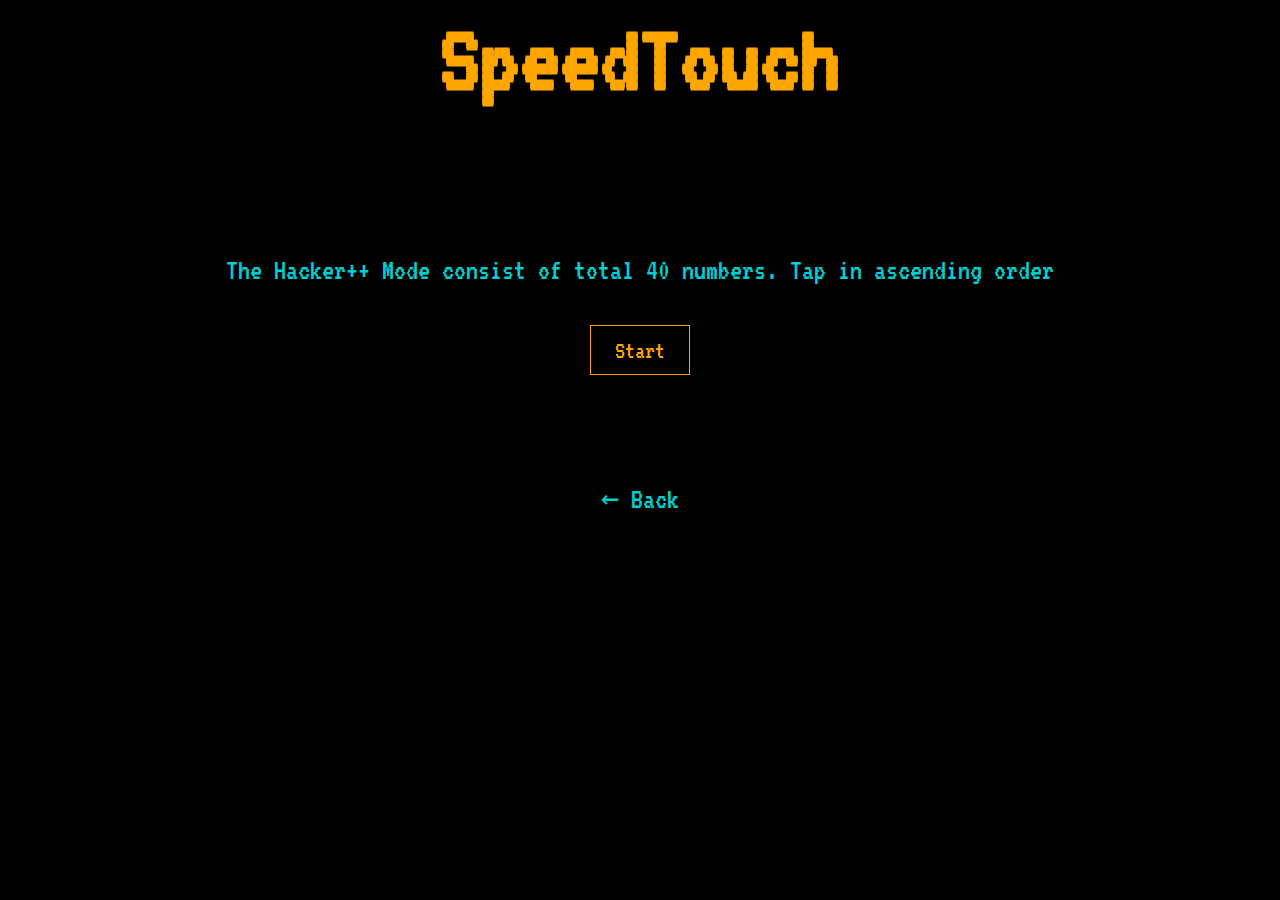
<file: hackermode++.html>
<!DOCTYPE html>
<html lang="en">
<head>
  <link rel="stylesheet" href="styles.css">
  <link href="https://fonts.googleapis.com/css2?family=VT323&display=swap" rel="stylesheet">
    <meta charset="UTF-8">
    <meta name="viewport" content="width=device-width, initial-scale=1.0">
    <title>HackerMode++</title>
    <style>
    #backh > a{
    font-size: 30px;
    text-decoration: none;
    color: darkturquoise !important;
    align-items: center;
    justify-content: center;
    margin-top: 100px;
    padding: 5px;
}
#backh > a:hover{
  background-color: darkturquoise !important;
  color: black !important;
}
#gameover {
    color: red;
    display: none;
    justify-content: center;
    align-items: center;
    margin-top: 130px;
    font-size: 50px;
}
#greeting {
    font-size: 20px;
    color: orange;
    font-size: 30px;
    margin-top: -40px;
    margin-bottom: 20px;
    display: none;
    justify-content: center;
}
/* STARTPAGE */
.startpage{
  display: flex;
    justify-items: center;
    align-items: center;
    flex-direction: column;
}
button{
  margin-top: 40px;
    color: orange;
    border: 1px solid orange;
    background-color: black;
    width: 100px;
    justify-items: center;
    align-items: center;
    height: 50px;
    font-family: 'VT323', monospace;
    font-size: 25px;
    padding: 5px;
}
button:hover{
  color: black;
  background-color: orange;
  transition: 0.5s;
  cursor: pointer;
}
.startpage > div {
    display: flex;
    color: darkturquoise;
    position: relative;
    justify-content: center;
    align-items: center;
    text-align: center;
    font-size: 30px;
    margin-left: 20px;
    margin-right: 20px;
}
html{
  background-color: black;
}
.score{
  margin-bottom: 75px;
  padding-bottom: 20px;
  background-color: black;
  color: orange;
}
.menu > .newgame {
    font-size: 30px;
    border: 1px solid orange;
    color: orange;
    padding: 10px;
}
.newgame:hover{
  background-color: orange;
  color: black;
  cursor: pointer;
  transition: 0.5s;
}
.menu {
  background-color: black;
    display: none;
    flex-wrap: wrap;
    justify-content: center;
    margin-top: -69px;
    align-items: center;
    flex-direction: column;
    margin-bottom: 70px;
    height: 70px;
    padding-bottom: 0px;
    padding-top: 0px;
    font-family: 'VT323', monospace;
}
.time{
  display: none !important;
  justify-content: center;
  flex-direction: row;
  color: orange;
}
.best-time{
  display: none !important;
  color: orange;
}
/* MARQUEEE AREA */
        #a{
            --c:-50%;
            --d: 0%;
        }
        #b{
            --c:0%;
            --d:-50%;
        }
        #e{
            --c:-50%;
            --d:0%;
        }
        #f{
            --c:0%;
            --d:-50%;
        }
        body{
          font-family: 'VT323', monospace;;
        }
.marquee {
  visibility: hidden;
  margin: 0 auto;
  background-color: black;
  width: 400px;
  height: 80px;
  white-space: nowrap;
  overflow: hidden;
  box-sizing: border-box;
  position: relative;
}
.marquee__content {
  width: 200% !important;
  display: flex;
  line-height: 30px;
  animation: marquee 3s linear infinite forwards;
}
.list-inline > li {
    background-color: black;
    color: orange;
    border-radius: 3px;
    border:1px solid orange;
    justify-content: center;
    align-items: center;
    margin-bottom: 2.5px;
    display: flex;
    height: 73px;
    width: 73px;
    margin-top: 2.5px;
}
.list-inline > li:hover{
  background-color: orange;
  color: black;
  cursor: pointer;
  transition: 0.1s;
}
.list-inline {
    display: flex;
    justify-content: space-around;
    width: 50%;
    height: 76px;
    list-style: none;
    padding: 0;
    margin: 0;
    font-size: 45px;
}
@keyframes marquee{
    0% { transform: translateX(var(--c)); }
  100% { transform: translateX(var(--d)); }
}
    </style>
</head>
<body>
  <audio id="error" src="error.mp3"></audio>
  <audio id="correct" src="correct.mp3"></audio>
  <div class="score">
    <h2>SpeedTouch</h2>
    <div class="time">
        <div>Time</div>
        <p>
            <span id="second">00</span>:<span id="millisecond">00</span>
        </p>
    </div>
    <div class="best-time">
        <div>Best Time</div>
        <p>00:00</p>
    </div>
</div>
<div class="menu">
  <div onclick="newgame()" class="newgame">
      New Game
  </div>
</div>
<div id="greeting">"Tap as fast as you can !"</div>
<div id="gameover">Game Over</div>
<div class="startpage">
  <div>The Hacker++ Mode consist of total 40 numbers. Tap in ascending order</div>
  <button onclick="start()">Start</button>
  <div id="backh"><a href="index.html"><span>&larr;</span> Back</a></div>
</div>
    <div id="a" class="marquee">
        <div class="marquee__content">
          <ul class="list-inline">
             <li>11</li>
             <li>20</li>
             <li>13</li>
             <li>4</li>
             <li>15</li>
          </ul>
          <ul class="list-inline">
             <li>11</li>
             <li>20</li>
             <li>13</li>
             <li>4</li>
             <li>15</li>
          </ul>
        </div>
      </div>
      <div id="b" class="marquee">
        <div class="marquee__content">
          <ul class="list-inline">
            <li>6</li>
            <li>3</li>
            <li>18</li>
            <li>7</li>
            <li>10</li>
          </ul>
          <ul class="list-inline">
            <li>6</li>
            <li>3</li>
            <li>18</li>
            <li>7</li>
            <li>10</li>
          </ul>
        </div>
      </div>
      <div id="e" class="marquee">
        <div class="marquee__content">
          <ul class="list-inline">
             <li>1</li>
             <li>12</li>
             <li>9</li>
             <li>14</li>
             <li>5</li>
          </ul>
          <ul class="list-inline">
             <li>1</li>
             <li>12</li>
             <li>9</li>
             <li>14</li>
             <li>5</li>
          </ul>
        </div>
      </div>
      <div id="f" class="marquee">
        <div class="marquee__content">
          <ul class="list-inline">
             <li>16</li>
             <li>17</li>
             <li>8</li>
             <li>19</li>
             <li>2</li>
          </ul>
          <ul class="list-inline">
            <li>16</li>
            <li>17</li>
            <li>8</li>
            <li>19</li>
            <li>2</li>
          </ul>
        </div>
      </div>
      <script src="hackermode++.js"></script>
</body>
</html>
</file>
<file: styles.css>
body{
    margin: 0;
}
#closescore{
    display: flex; 
    justify-content: center; 
    flex-direction: column; 
    font-size: 15px; 
    margin-bottom: 15px; 
    color: blue;
}
#scorelistNormal{
    margin-top: 5px; 
    font-size: 25px; 
    display: flex; 
    align-items: center; 
    justify-content: center;
}
#startbutton:hover{
    cursor: pointer;
    background-color: orange;
    color: black;
}
#selectmode{
    font-size: 45px; 
    margin-bottom: 15px; color: black;
}
#startbutton0:hover{
    cursor: pointer;
    background-color: black;
    color: rgb(5, 136, 5);
}
/* HOME SECTION */
#normalmode:hover{
    background-color: orange;
    color: white;
    transition: 0.25s;
    cursor: pointer;
}
#hackermode:hover{
    background-color: black;
    color: rgb(5, 136, 5);
    transition: 0.25s;
    cursor: pointer;
}
.home {
    display: flex;
    font-size: 35px;
    margin-top: 30px;
    flex-direction: column;
    justify-content: center;
    align-items: center;
    background-color: white;
    color: rgba(0, 47, 255, 0.609);
    font-family: 'VT323', monospace;
}
#showscore {
    color: black;
    margin-top: 35px;
    padding: 5px;
}
#showscore:hover {
    color: white;
    background-color: rgba(0, 47, 255, 0.609);
    transition: 0.25s;
    cursor: pointer;
}
.viewscore {
    flex-direction: column;
    justify-content: center;
    align-items: center;
    display: none;
    position: fixed;
    z-index: 1;
    width: 350px;
    height: 400px;
    overflow: auto;
    border: 1px solid rgba(0, 47, 255, 0.609);
    background-color: white; 
    margin-top: -50px;
}
#gridNumberInput {
    border: 1px solid rgba(0, 47, 255, 0.609);
    width: 240px;
    height: 30px;
    font-size: 20px;
    padding: 3px;
    text-align: center;
    margin-top: 10px;
}

.container{
    display: flex;
    justify-content: center;
    align-items: center;
    margin-top: 15px;
    border-color: 1px solid black;
    flex-direction: column;
}
.game-square {
box-sizing: border-box;
width: 100px;
height: 100px;
position: relative;
overflow: hidden;
}

#game {
width: 500px;
height: 400px;
display: flex;
justify-content: center;
flex-direction: row;
flex-wrap: wrap;
background-color: rgba(0, 47, 255, 0.609);
margin-bottom: 30px;
padding: 30px;
}

.game-square > div {
width: 100%;
height: 200%;
position: absolute;
top: 0;
}

.game-square > div > div {
height: 50%;
}

.game-square > div > div {
background-color: orange;
margin: 1.5px;
display: flex;
justify-content: center;
align-items: center;
color: black;
border-radius: 10px;
font-size: 70px;
font-family: 'VT323', monospace;
text-align: center;
}
.game-square > div > div:hover{
    background-color: black;
    color: orange;
    border: 1px solid orange;
    cursor: pointer;
    transition: 0.3s;
}

/* SCORE DIVISION */
.score{
    background-color: rgba(0, 47, 255, 0.60);
    display: flex;
    flex-wrap: wrap;
    justify-content: center;
    align-items: center;
    flex-direction: row;
    height: 140px;
    padding-bottom: 0px;
    padding-top: 20px;
    font-family: 'VT323', monospace;
}

.score > div {
    display: flex;
    flex-direction: column;
    justify-content: center;
    align-items: center;
    font-size: 30px;
    margin-left: 72px;
    margin-right: 72px;
}

.score > div >p{
    background-color: white;
}

.menu{
    display: flex;
    background-color: rgba(0, 47, 255, 0.60);
    flex-wrap: wrap;
    justify-content: center;
    align-items: center;
    flex-direction: column;
    height: 70px;
    padding-bottom: 0px;
    padding-top: 0px;
    font-family: 'VT323', monospace;
}
.menu > .newgame{
    font-size: 35px;
    padding: 10px;
}

.greeting{
    background-color: white;
    display: flex;
    flex-wrap: wrap;
    justify-content: center;
    align-items: center;
    flex-direction: column;
    height: 70px;
    font-size: 45px;
    margin-top: 10px;
    padding-bottom: 0px;
    padding-top: 0px;
    font-family: 'VT323', monospace;
}

.starting {
    width: 288px;
    height: 338px;
    text-align: center;
    color: green;
    line-height: 40px;
    display: flex;
    flex-direction: column;
    flex-wrap: wrap;
    margin-bottom: 10px;
    padding: 10px;
    font-size: 30px;
    font-family: 'VT323', monospace;
    justify-content: center;
    align-items: center;
    margin-top: 0px;
}
#back{
    font-size: 30px;
    color: blue;
    align-items: center;
    justify-content: center;
    margin-top: 100px;
    padding: 5px;
}
#back:hover {
    color: white;
    background-color: blue;
    transition: 0.25s;
    cursor: pointer;
}
.topscores {
    color: hsl(229, 100%, 50%);
    font-size: 35px;
    font-family: 'VT323', monospace;
    padding: 10px;
    border-bottom: 1px solid black;
    margin-top: -20px;
}

.scorelist > p {
    display: flex;
    flex-direction: column;
    background-color: none;
    color: black;
    font-size: 30px;
    font-family: 'VT323', monospace;
    width: 200px;
    text-align: center;
    height: 50px;
    margin: unset;
    justify-content: center;
    align-items: center;
    /* border-bottom: 1px solid black; */
}

.starting > button {
    background-color: green;
    color: white;
    border: none;
    margin-top: 15px;
    padding: 10px;
    font-family: 'VT323', monospace;
    font-size: 25px;
}

.gameover {
    display: flex;
    justify-content: center;
    flex-direction: row;
    position: absolute;
    flex-wrap: wrap;
    margin-top: -15px;
    font-size: 60px;
    font-family: 'VT323', monospace;
    align-items: center;
}
.countdown{
    display: flex;
    justify-content: center;
    align-items: center;
    position: absolute;
    margin-top: 10px;
    width: 100%;
    height: 100%;
    padding-bottom: 50px;
    color: black;
    font-family: 'VT323', monospace;
    font-size: 300px;
    z-index: 2;
}
.score > h2{
    display: flex;
    justify-content: center;
    margin-top: 20px;
    text-align: center;
    z-index: 1;
    font-size: 100px;
    position: absolute;
}
@media screen and (max-width:425px) {
    .countdown{
        font-size: 250px;
    }
    .score > h2 {
        margin-top: 20px;
        font-size: 80px;
    }
    .score > div {
        font-size: 25px;
        margin-left: 68px;
        margin-right: 68px;
    }
    .home {
        font-size: 30px;
        margin-top: 25px;
    }
    #selectmode{
        font-size: 40px;
        margin-bottom: 10px;
    }
    #showscore {
        margin-top: 30px;
        padding: 5px;
    }
    .scorelist > p {
        font-size: 25px;
        width: 200px;
        height: 50px;
    }
    .viewscore {
        z-index: 1;
        width: 325px;
        height: 380px;
        margin-top: -50px;
    }
    .topscores {
        font-size: 30px;
        padding: 10px;
        margin-top: -20px;
    }
    #game {
        width: 350px;
        height: 286px;
        font-size: -13px;
        margin-bottom: 30px;
        padding: 20px;
    }
    .game-square {
        width: 70px;
        height: 70px;
    }
    .game-square > div > div {
        margin: 1.5px;
        border-radius: 10px;
        font-size: 50px;
    }
    .greeting {
        height: 65px;
        font-size: 30px;
        margin-top: 10px;
        padding-bottom: 0px;
        padding-top: 0px;
    }
    .gameover {
        margin-top: -20px;
        font-size: 60px;
    }
    .menu > .newgame {
        font-size: 25px;
        padding: 10px;
    }
}

@media screen and (max-width:375px) {
    #scorelistNormal{
        font-size: 20px;
    }
    .countdown{
        font-size: 200px;
    }
    #game {
        padding: 10px;
        width: 325px;
        height: 266px;
    }
    .scorelist > p {
        font-size: 25px;
        width: 200px;
        height: 45px;
    }
    .score{
        height: 120px;
    }
    .game-square {
        width: 65px;
        height: 65px;
    }
    .score > h2 {
        font-size: 65px;
    }
    .score > div {
        margin-left: 56px;
        margin-right: 56px;
    }
    .greeting {
        font-size: 25px;
        height: 40px;
    }
    .viewscore {
        width: 300px;
        height: 370px;
    }
    .topscores {
        font-size: 30px;
    }
}
@media screen and (max-width:320px) {
    #closescore{
        margin-bottom: 0px;
        font-size: 5px;
    }
    .countdown{
        font-size: 150px;
    }
    .game-square {
        width: 54px;
        height: 54px;
    }
    .game-square > div > div {
        font-size: 40px;
    }
    .countdown{
        font-size: 200px;
    }
    .starting{
        height: 318px;
        line-height: 35px;
    }
    #startingmsg{
        font-size: 25px;
    }
    #gridNumberInput{
        font-size: 17px;
        width: 200px;
    }
    #startbutton0{
        font-size: 20px;
    }
    #back{
        font-size: 25px;
    }
    #startbutton{
        font-size: 20px;
    }
    .greeting {
        font-size: 23px;
        height: 35px;
    }
    .score {
        height: 100px;
    }
    .score > h2 {
        font-size: 50px;
    }
    .home {
        font-size: 25px;
    }
    .viewscore {
        width: 260px;
        height: 330px;
    }
    .topscores {
        font-size: 25px;
        padding: 5px;
        margin-top: 0px;
    }
    .scorelist > p {
        font-size: 25px;
        width: 160px;
        height: 40px;
    }
    .score > div {
        margin-left: 40px;
        margin-right: 40px;
    }
    #game {
        width: 275px;
        height: 227px;
        padding: 10px;
    }
    .menu {
        height: 55px;
    }
    #selectmode{
        font-size: 30px;
        margin-bottom: 10px;
    }
}
</file>
